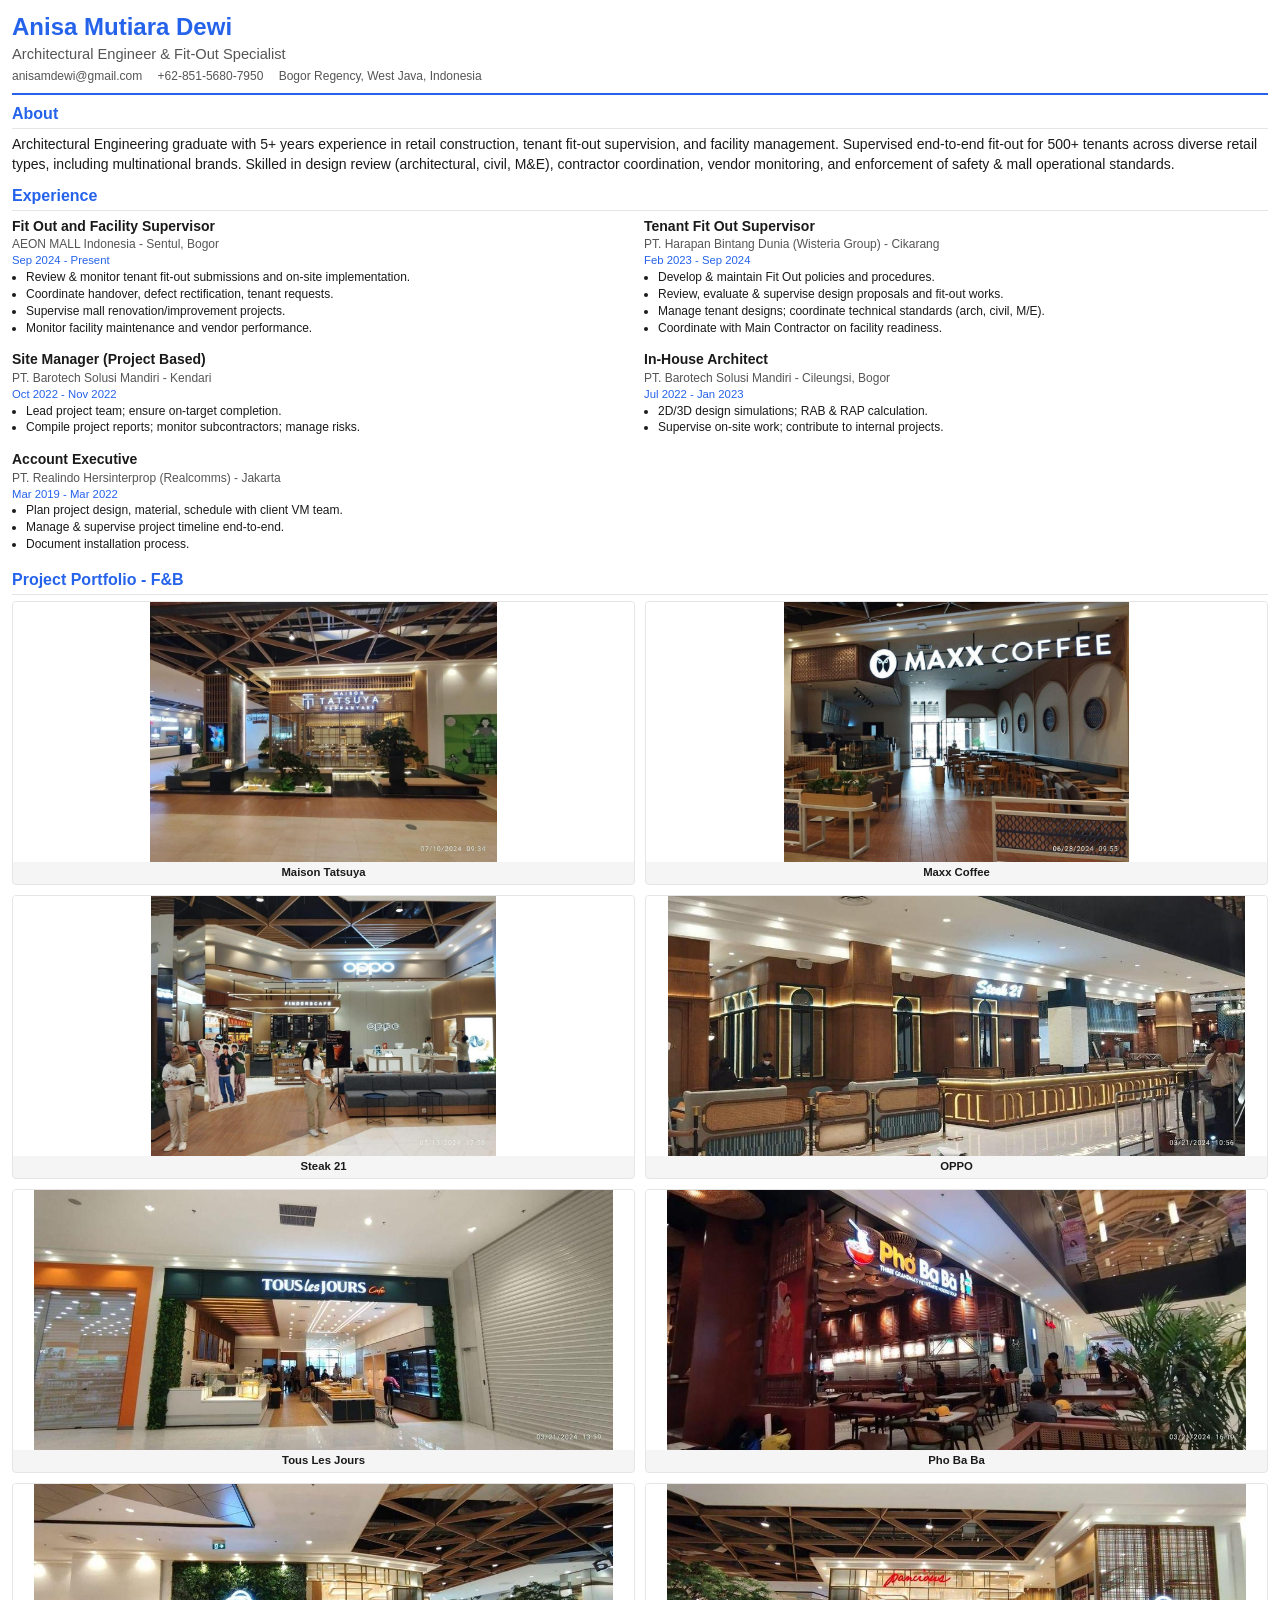
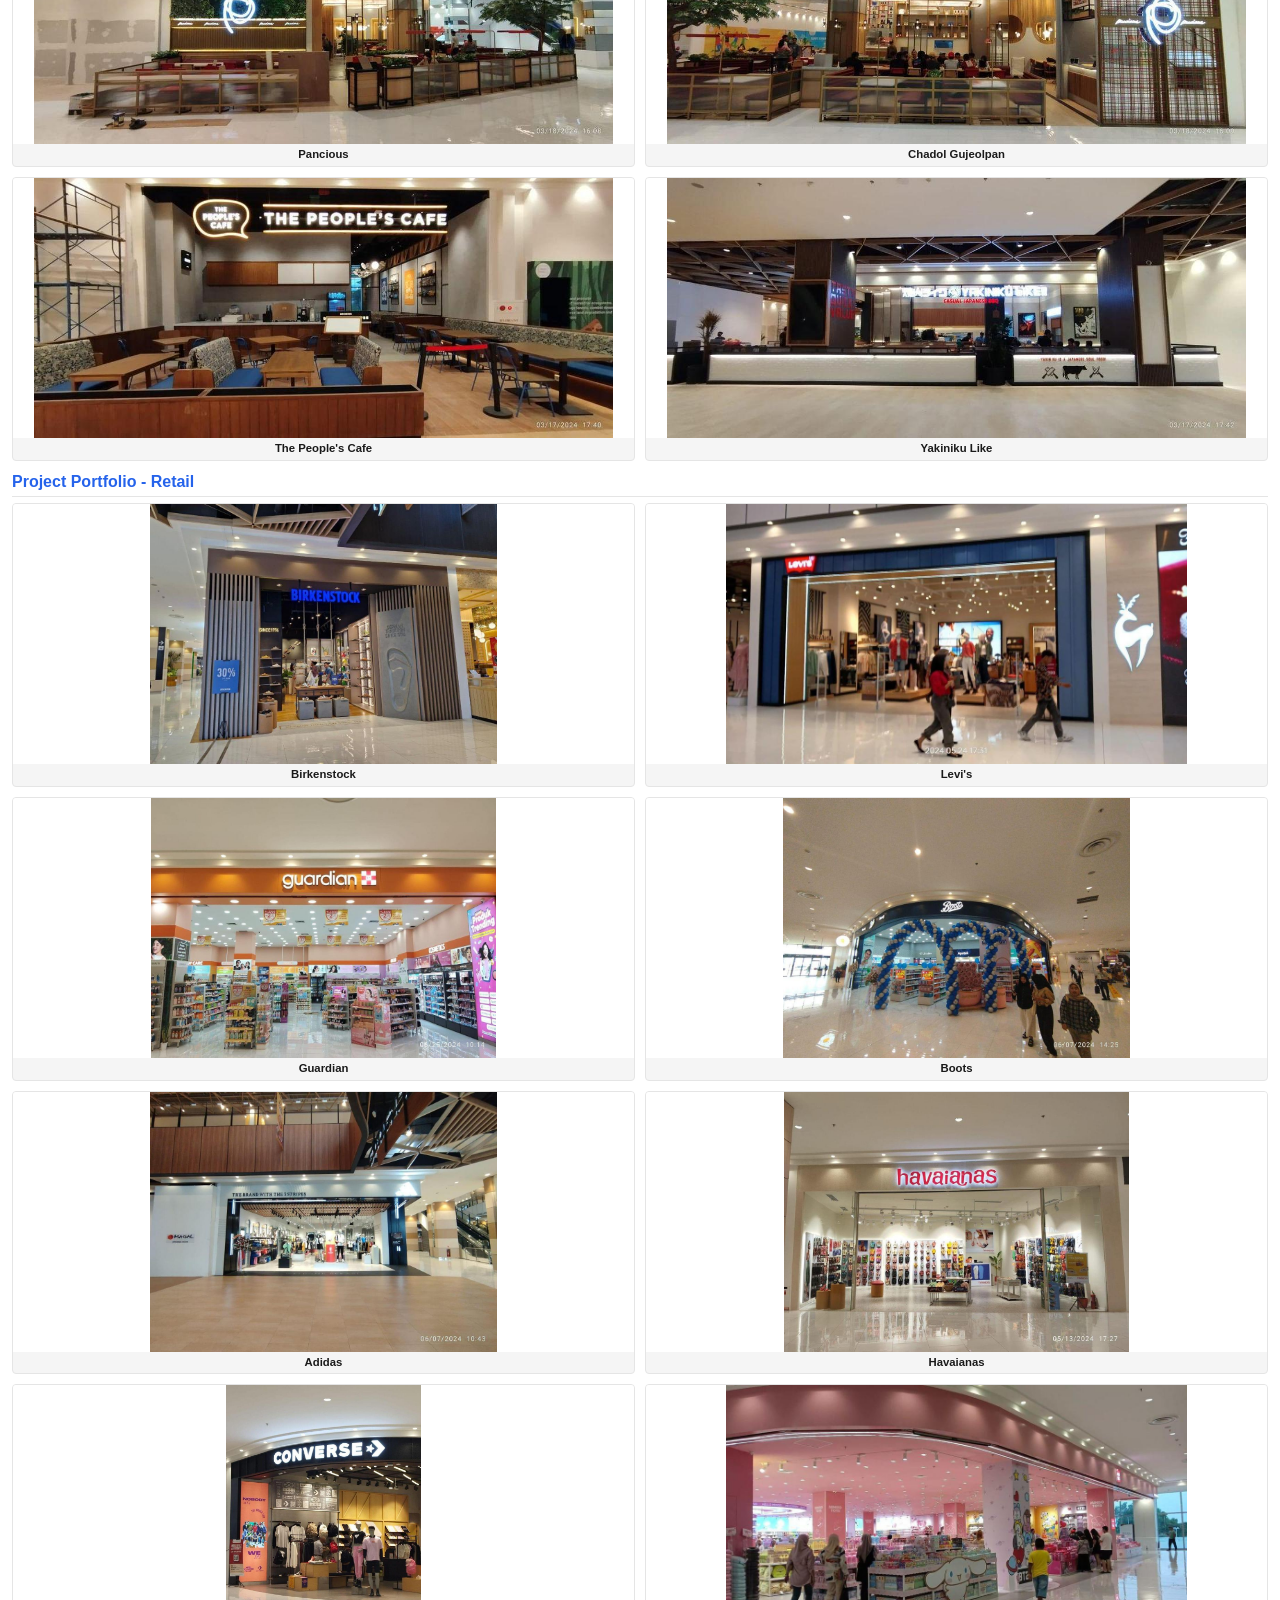
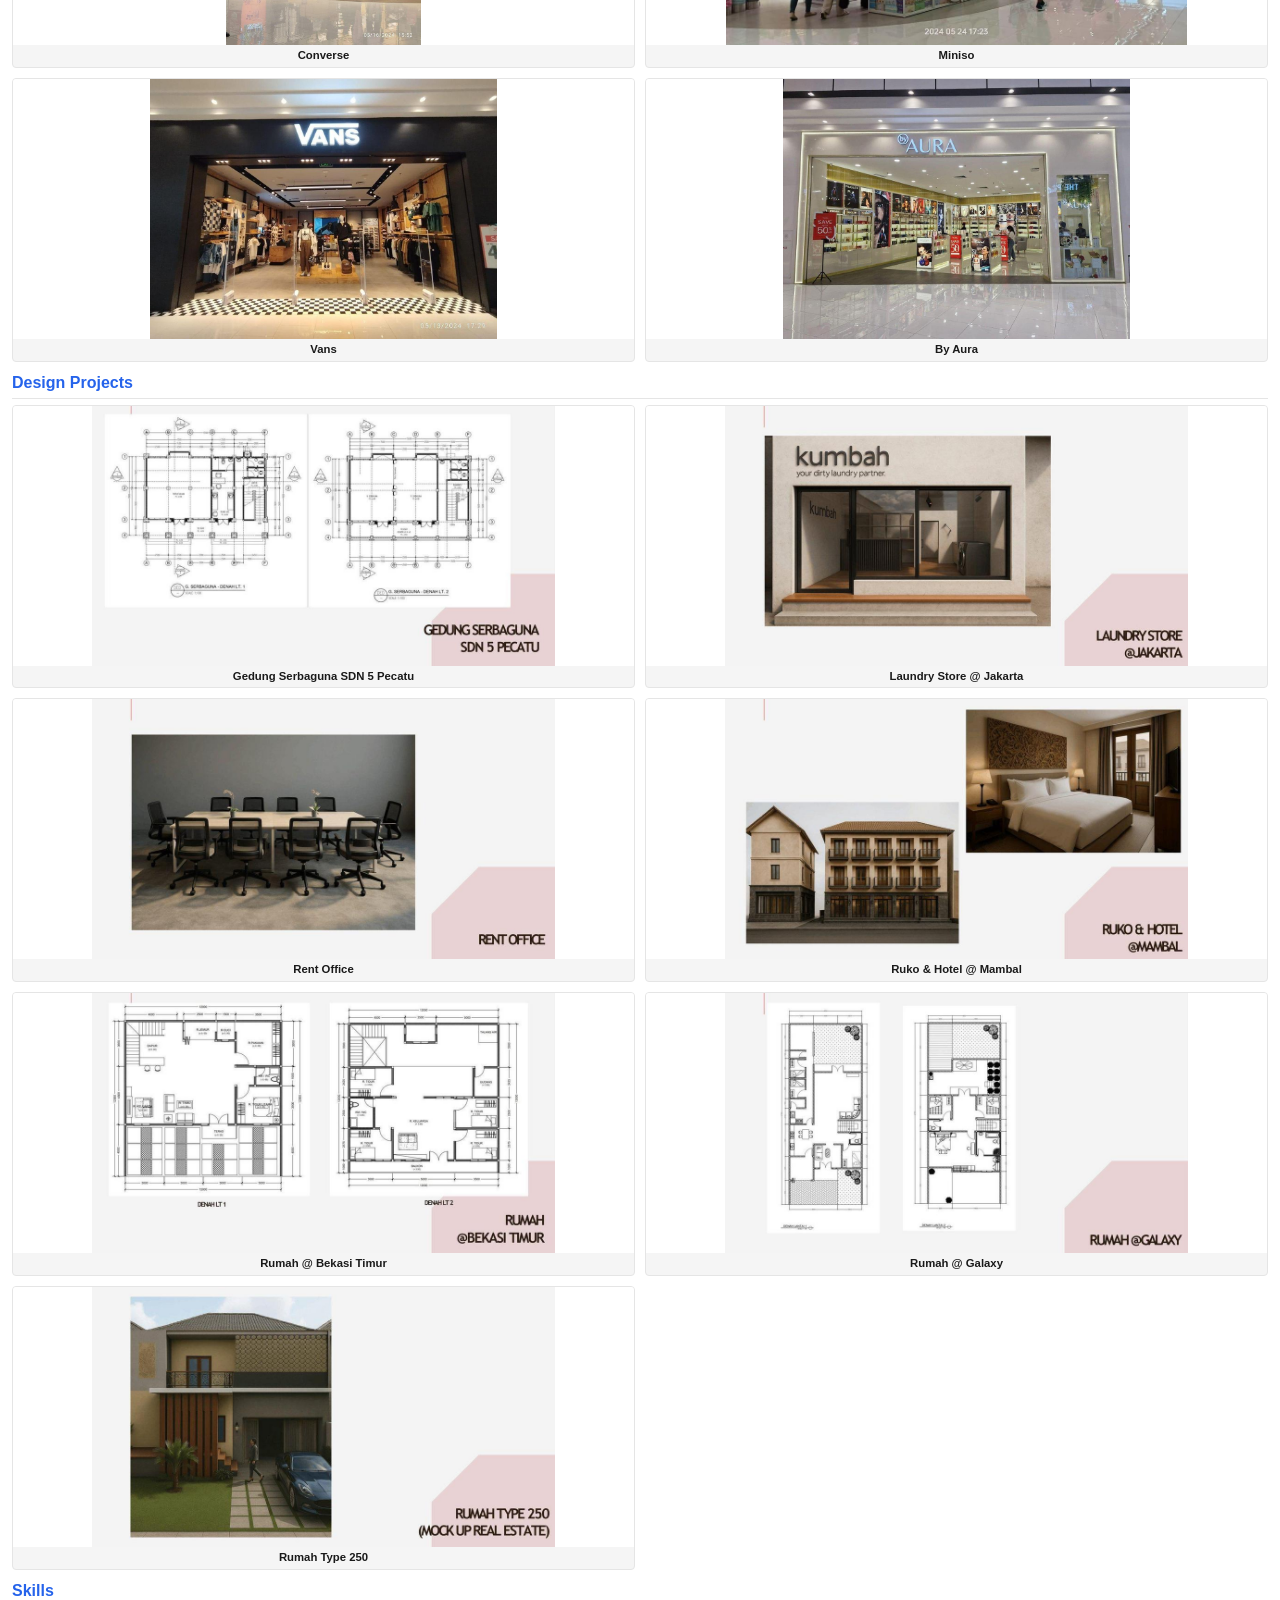
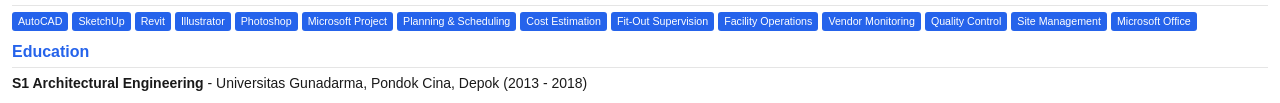
<file: portfolio-attachment.html>
<!DOCTYPE html>
<html lang="en">
<head>
    <meta charset="UTF-8">
    <meta name="viewport" content="width=device-width, initial-scale=1.0">
    <title>Anisa Mutiara Dewi - Portfolio Attachment</title>
    <link rel="stylesheet" href="attachment.css">
</head>
<body>
<div class="container">

    <header class="header">
        <h1>Anisa Mutiara Dewi</h1>
        <div class="subtitle">Architectural Engineer &amp; Fit-Out Specialist</div>
        <div class="contact">
            <span>anisamdewi@gmail.com</span>
            <span>+62-851-5680-7950</span>
            <span>Bogor Regency, West Java, Indonesia</span>
        </div>
    </header>

    <section class="section">
        <h2 class="section-title">About</h2>
        <p>Architectural Engineering graduate with 5+ years experience in retail construction, tenant fit-out supervision, and facility management. Supervised end-to-end fit-out for 500+ tenants across diverse retail types, including multinational brands. Skilled in design review (architectural, civil, M&amp;E), contractor coordination, vendor monitoring, and enforcement of safety &amp; mall operational standards.</p>
    </section>

    <section class="section">
        <h2 class="section-title">Experience</h2>
        <div class="exp-grid">
            <div class="timeline-item">
                <h3>Fit Out and Facility Supervisor</h3>
                <div class="company">AEON MALL Indonesia - Sentul, Bogor</div>
                <div class="date">Sep 2024 - Present</div>
                <ul>
                    <li>Review &amp; monitor tenant fit-out submissions and on-site implementation.</li>
                    <li>Coordinate handover, defect rectification, tenant requests.</li>
                    <li>Supervise mall renovation/improvement projects.</li>
                    <li>Monitor facility maintenance and vendor performance.</li>
                </ul>
            </div>
            <div class="timeline-item">
                <h3>Tenant Fit Out Supervisor</h3>
                <div class="company">PT. Harapan Bintang Dunia (Wisteria Group) - Cikarang</div>
                <div class="date">Feb 2023 - Sep 2024</div>
                <ul>
                    <li>Develop &amp; maintain Fit Out policies and procedures.</li>
                    <li>Review, evaluate &amp; supervise design proposals and fit-out works.</li>
                    <li>Manage tenant designs; coordinate technical standards (arch, civil, M/E).</li>
                    <li>Coordinate with Main Contractor on facility readiness.</li>
                </ul>
            </div>
            <div class="timeline-item">
                <h3>Site Manager (Project Based)</h3>
                <div class="company">PT. Barotech Solusi Mandiri - Kendari</div>
                <div class="date">Oct 2022 - Nov 2022</div>
                <ul>
                    <li>Lead project team; ensure on-target completion.</li>
                    <li>Compile project reports; monitor subcontractors; manage risks.</li>
                </ul>
            </div>
            <div class="timeline-item">
                <h3>In-House Architect</h3>
                <div class="company">PT. Barotech Solusi Mandiri - Cileungsi, Bogor</div>
                <div class="date">Jul 2022 - Jan 2023</div>
                <ul>
                    <li>2D/3D design simulations; RAB &amp; RAP calculation.</li>
                    <li>Supervise on-site work; contribute to internal projects.</li>
                </ul>
            </div>
            <div class="timeline-item">
                <h3>Account Executive</h3>
                <div class="company">PT. Realindo Hersinterprop (Realcomms) - Jakarta</div>
                <div class="date">Mar 2019 - Mar 2022</div>
                <ul>
                    <li>Plan project design, material, schedule with client VM team.</li>
                    <li>Manage &amp; supervise project timeline end-to-end.</li>
                    <li>Document installation process.</li>
                </ul>
            </div>
        </div>
    </section>

    <section class="section">
        <h2 class="section-title">Project Portfolio - F&amp;B</h2>
        <div class="grid-4">
            <div class="project-card"><img src="images/fb/maison-tatsuya-1.jpg" alt="Maison Tatsuya" loading="eager" decoding="async"><div class="name">Maison Tatsuya</div></div>
            <div class="project-card"><img src="images/fb/maxx-coffee-1.jpg" alt="Maxx Coffee" loading="eager" decoding="async"><div class="name">Maxx Coffee</div></div>
            <div class="project-card"><img src="images/fb/steak-21-1.jpg" alt="Steak 21" loading="eager" decoding="async"><div class="name">Steak 21</div></div>
            <div class="project-card"><img src="images/retail/oppo-1.jpg" alt="OPPO" loading="eager" decoding="async"><div class="name">OPPO</div></div>
            <div class="project-card"><img src="images/fb/tous-les-jours-1.jpg" alt="Tous Les Jours" loading="eager" decoding="async"><div class="name">Tous Les Jours</div></div>
            <div class="project-card"><img src="images/fb/pho-ba-ba-1.jpg" alt="Pho Ba Ba" loading="eager" decoding="async"><div class="name">Pho Ba Ba</div></div>
            <div class="project-card"><img src="images/fb/pancious-1.jpg" alt="Pancious" loading="eager" decoding="async"><div class="name">Pancious</div></div>
            <div class="project-card"><img src="images/fb/chadol-gujeolpan-1.jpg" alt="Chadol Gujeolpan" loading="eager" decoding="async"><div class="name">Chadol Gujeolpan</div></div>
            <div class="project-card"><img src="images/fb/peoples-cafe-1.jpg" alt="The People's Cafe" loading="eager" decoding="async"><div class="name">The People's Cafe</div></div>
            <div class="project-card"><img src="images/fb/yakiniku-like-1.jpg" alt="Yakiniku Like" loading="eager" decoding="async"><div class="name">Yakiniku Like</div></div>
        </div>
    </section>

    <section class="section">
        <h2 class="section-title">Project Portfolio - Retail</h2>
        <div class="grid-4">
            <div class="project-card"><img src="images/retail/birkenstock-1.jpg" alt="Birkenstock" loading="eager" decoding="async"><div class="name">Birkenstock</div></div>
            <div class="project-card"><img src="images/retail/levis-1.jpg" alt="Levi's" loading="eager" decoding="async"><div class="name">Levi's</div></div>
            <div class="project-card"><img src="images/retail/guardian-1.jpg" alt="Guardian" loading="eager" decoding="async"><div class="name">Guardian</div></div>
            <div class="project-card"><img src="images/retail/boots-1.jpg" alt="Boots" loading="eager" decoding="async"><div class="name">Boots</div></div>
            <div class="project-card"><img src="images/retail/adidas-1.jpg" alt="Adidas" loading="eager" decoding="async"><div class="name">Adidas</div></div>
            <div class="project-card"><img src="images/retail/havaianas-1.jpg" alt="Havaianas" loading="eager" decoding="async"><div class="name">Havaianas</div></div>
            <div class="project-card"><img src="images/retail/converse-1.jpg" alt="Converse" loading="eager" decoding="async"><div class="name">Converse</div></div>
            <div class="project-card"><img src="images/retail/miniso-1.jpg" alt="Miniso" loading="eager" decoding="async"><div class="name">Miniso</div></div>
            <div class="project-card"><img src="images/retail/vans-1.jpg" alt="Vans" loading="eager" decoding="async"><div class="name">Vans</div></div>
            <div class="project-card"><img src="images/retail/by-aura-1.jpg" alt="By Aura" loading="eager" decoding="async"><div class="name">By Aura</div></div>
        </div>
    </section>

    <section class="section">
        <h2 class="section-title">Design Projects</h2>
        <div class="grid-4">
            <div class="project-card"><img src="images/design/gedung-serbaguna-sdn-5-pecatu-1.jpg" alt="Gedung Serbaguna SDN 5 Pecatu" loading="eager" decoding="async"><div class="name">Gedung Serbaguna SDN 5 Pecatu</div></div>
            <div class="project-card"><img src="images/design/laundry-store-jakarta-1.jpg" alt="Laundry Store @ Jakarta" loading="eager" decoding="async"><div class="name">Laundry Store @ Jakarta</div></div>
            <div class="project-card"><img src="images/design/rent-office-1.jpg" alt="Rent Office" loading="eager" decoding="async"><div class="name">Rent Office</div></div>
            <div class="project-card"><img src="images/design/ruko-hotel-mambal-1.jpg" alt="Ruko and Hotel @ Mambal" loading="eager" decoding="async"><div class="name">Ruko &amp; Hotel @ Mambal</div></div>
            <div class="project-card"><img src="images/design/rumah-bekasi-timur-1.jpg" alt="Rumah @ Bekasi Timur" loading="eager" decoding="async"><div class="name">Rumah @ Bekasi Timur</div></div>
            <div class="project-card"><img src="images/design/rumah-galaxy-1.jpg" alt="Rumah @ Galaxy" loading="eager" decoding="async"><div class="name">Rumah @ Galaxy</div></div>
            <div class="project-card"><img src="images/design/rumah-type-250-1.jpg" alt="Rumah Type 250" loading="eager" decoding="async"><div class="name">Rumah Type 250</div></div>
        </div>
    </section>

    <section class="section">
        <h2 class="section-title">Skills</h2>
        <div class="tags">
            <span class="tag">AutoCAD</span><span class="tag">SketchUp</span><span class="tag">Revit</span>
            <span class="tag">Illustrator</span><span class="tag">Photoshop</span>
            <span class="tag">Microsoft Project</span><span class="tag">Planning &amp; Scheduling</span>
            <span class="tag">Cost Estimation</span><span class="tag">Fit-Out Supervision</span>
            <span class="tag">Facility Operations</span><span class="tag">Vendor Monitoring</span>
            <span class="tag">Quality Control</span><span class="tag">Site Management</span>
            <span class="tag">Microsoft Office</span>
        </div>
    </section>

    <section class="section">
        <h2 class="section-title">Education</h2>
        <p><strong>S1 Architectural Engineering</strong> - Universitas Gunadarma, Pondok Cina, Depok (2013 - 2018)</p>
    </section>

</div>
</body>
</html>
</file>
<file: attachment.css>
/* Attachment / PDF export - compact light theme */
:root {
    --bg: #ffffff;
    --text: #1a1a1a;
    --muted: #555;
    --accent: #2563eb;
    --card: #f5f5f5;
    --border: #e5e5e5;
    --font: 'Inter', 'Poppins', sans-serif;
}
* { box-sizing: border-box; margin: 0; padding: 0; }
body {
    font-family: var(--font);
    background: var(--bg);
    color: var(--text);
    font-size: 10.5pt;
    line-height: 1.4;
}
.container { max-width: 100%; padding: 0 12px; }
.header {
    border-bottom: 2px solid var(--accent);
    padding: 10px 0 8px;
    margin-bottom: 8px;
}
.header h1 { font-size: 18pt; font-weight: 700; color: var(--accent); }
.header .subtitle { font-size: 11pt; color: var(--muted); }
.header .contact { font-size: 9pt; color: var(--muted); margin-top: 4px; }
.header .contact span { margin-right: 12px; }
.section { margin-bottom: 10px; }
.section-title {
    font-size: 12pt;
    font-weight: 700;
    color: var(--accent);
    border-bottom: 1px solid var(--border);
    padding-bottom: 3px;
    margin-bottom: 6px;
    break-after: avoid;
    page-break-after: avoid;
}
.grid-2 { display: grid; grid-template-columns: 1fr 1fr; gap: 8px; }
.grid-4 { display: grid; grid-template-columns: repeat(2, 1fr); gap: 10px; }
.card {
    background: var(--card);
    border: 1px solid var(--border);
    border-radius: 4px;
    padding: 6px;
    break-inside: avoid;
}
.project-card {
    background: var(--card);
    border: 1px solid var(--border);
    border-radius: 4px;
    overflow: hidden;
    break-inside: avoid;
}
.project-card img {
    width: 100%;
    height: 260px;
    object-fit: contain;
    display: block;
    background: #fff;
}
.project-card .name {
    font-size: 8.5pt;
    font-weight: 600;
    padding: 3px 4px;
    text-align: center;
}
.tags { display: flex; flex-wrap: wrap; gap: 4px; }
.tag {
    font-size: 8pt;
    background: var(--accent);
    color: #fff;
    padding: 2px 6px;
    border-radius: 3px;
}
.timeline-item { margin-bottom: 6px; }
.timeline-item h3 { font-size: 10.5pt; font-weight: 600; }
.timeline-item .company { font-size: 9pt; color: var(--muted); }
.timeline-item .date { font-size: 8.5pt; color: var(--accent); }
.timeline-item ul { margin-left: 14px; font-size: 9pt; }
.exp-grid { display: grid; grid-template-columns: 1fr 1fr; gap: 8px; }
@media print {
    body { font-size: 9.5pt; }
    .section { margin-bottom: 6px; }
    .project-card img { height: 220px; }
    a { color: inherit; text-decoration: none; }
}
@page { size: A4 landscape; margin: 10mm; }
</file>
